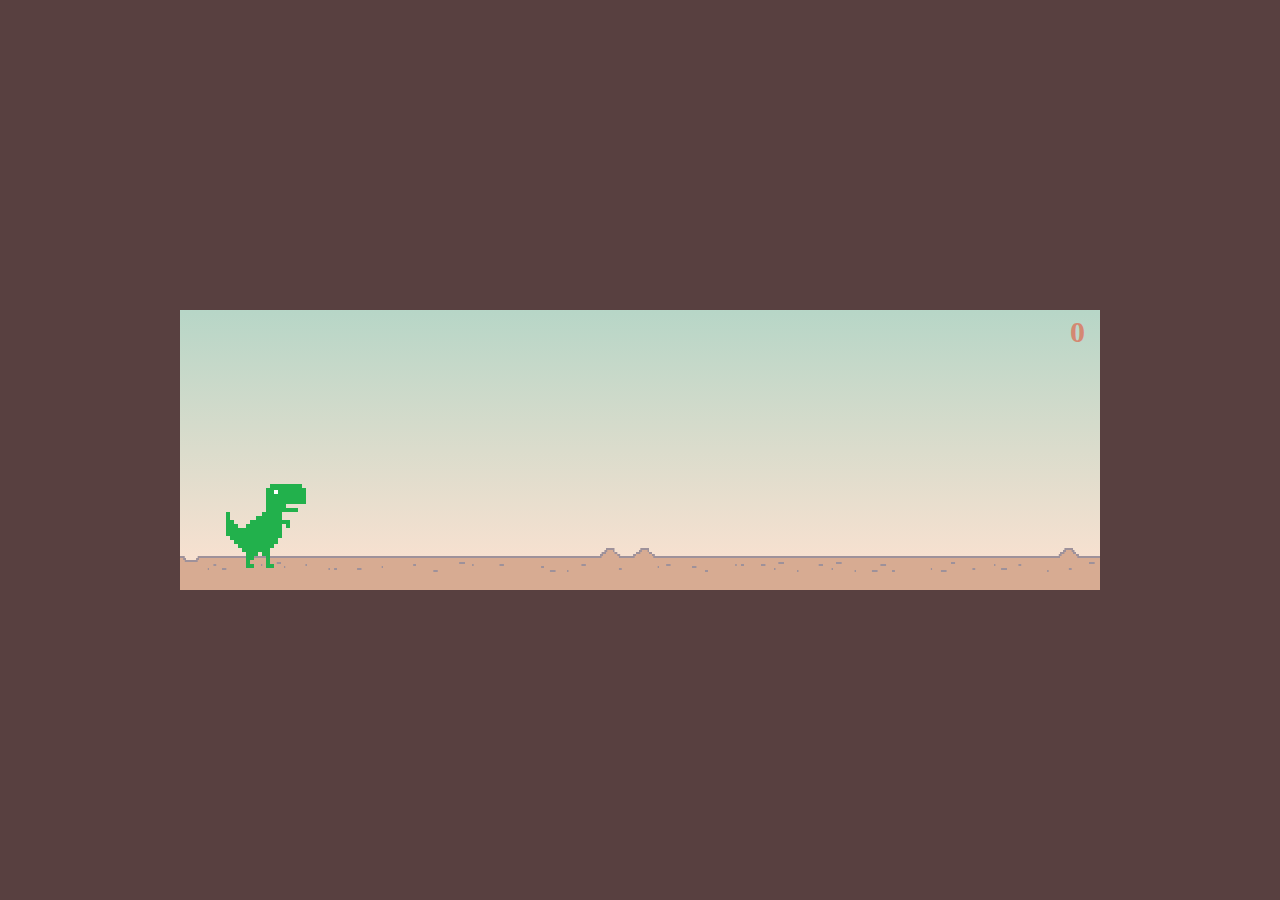
<file: index.html>
<!DOCTYPE html>
<html lang="en">
<head>
    <link rel="stylesheet" href="style.css">
    <title>Dino hide</title>
</head>
<body onclick="Saltar()">
    <div class="box">
        <div class="dino dino-run"></div>
        <div class="score">0</div>
        <div class="suelo"></div>
    </div>
    <script>
        var time = new Date();
        var deltaTime = 0;
        var opsion  = prompt('Elige  el  personaje: 1. Dino  2. Dino Mom  3. Dino Dad 4.Dino Sister' );

        if (document.readyState == "complete" || document.readyState == "interactive") {
            setTimeout(Init, 1);
        } else {
            document.addEventListener("DOMContentLoaded", Init);
        }

        function Init() {
            time = new Date();
            Start();
            Loop();
        }

        function Loop() {
            deltaTime = (new Date() - time) / 1000;
            time = new Date();
            Update();
            requestAnimationFrame(Loop);
        }

        var sueloY = 22;
        var velY = 0;
        var impulso = 900;
        var gravedad = 2500;
        var dinoPosX = 42;
        var dinoPosY = sueloY;
        var sueloX = 0;
        var velEscenario = 1280 / 3;
        var gameVel = 1;
        var score = 0;

        var parado = false;
        var saltando = false;

        var contenedor;
        var dino;
        var suelo;
        var textoScore;

        var tiempohastaostaculo = 2;
        var tiempoMIN = 0.7;
        var tiempoMAX = 1.8;
        var obstaculoPosY = 16;
        var obstaculos = []; 
        var tipo_obstaculo = "cactus";

        function Start() {
            contenedor = document.querySelector(".box");
            dino = document.querySelector(".dino");
            suelo = document.querySelector(".suelo");
            textoScore = document.querySelector(".score");
            document.addEventListener("keydown", HandleKeyDown);
        }

        function HandleKeyDown(evt) {
            if (evt.keyCode == 32 || evt.keyCode == 38 || evt.keyCode == 87) {
                Saltar();
            }
        }

        function Saltar() {
            if (dinoPosY === sueloY) {
                saltando = true;
                velY = impulso;
                dino.classList.remove("dino-run");
                dino.classList.add("dino-jump");
            }
        }

        function Update() {
            var obst = Math.floor(Math.random() * 2);
         if (score > 4) {
                if (obst == 0){
                    tipo_obstaculo = "roco";
                }
                else if (obst == 1){
                    tipo_obstaculo = "roco2";
                }
                document.querySelector('.suelo').classList.add('suelo-roca');
                document.querySelector('.suelo').classList.remove('suelo-agua');
                document.querySelector('.suelo').classList.remove('suelo-volcan');
                document.querySelector('.suelo').classList.remove('suelo-cielo');
            }
            if (score > 9) {
                if (obst == 0){
                    tipo_obstaculo = "wer";
                }
                else if (obst == 1){
                    tipo_obstaculo = "wer2";
                }
                document.querySelector('.suelo').classList.remove('suelo-roca');
                document.querySelector('.suelo').classList.remove('suelo-volcan');
                document.querySelector('.suelo').classList.add('suelo-agua');
                document.querySelector('.suelo').classList.remove('suelo-bruja');
                document.querySelector('.suelo').classList.remove('suelo-cielo');
            }
            if (score > 14) {
                                if (obst == 0){
                    tipo_obstaculo = "lava";
                }
                else if (obst == 1){
                    tipo_obstaculo = "lava2";
                }
                document.querySelector('.suelo').classList.remove('suelo-roca');
                document.querySelector('.suelo').classList.add('suelo-volcan');
                document.querySelector('.suelo').classList.remove('suelo-agua');
                document.querySelector('.suelo').classList.remove('suelo-bruja');
                document.querySelector('.suelo').classList.remove('suelo-cielo');
            }
            if (score > 19) {
                
                if (obst == 0){
                    tipo_obstaculo = "bruja";
                }
                else if (obst == 1){
                    tipo_obstaculo = "bruja2";
                }
                document.querySelector('.suelo').classList.add('suelo-bruja');
                document.querySelector('.suelo').classList.remove('suelo-agua');
                document.querySelector('.suelo').classList.remove('suelo-volcan');
                document.querySelector('.suelo').classList.remove('suelo-roca');
                document.querySelector('.suelo').classList.remove('suelo-cielo');
            }
            if (score > 24) {
                if (obst == 0){
                    tipo_obstaculo = "clo";
                }
                else if (obst == 1){
                    tipo_obstaculo = "clo2";
                }
                document.querySelector('.suelo').classList.remove('suelo-roca');
                document.querySelector('.suelo').classList.add('suelo-cielo');
                document.querySelector('.suelo').classList.remove('suelo-agua');
                document.querySelector('.suelo').classList.remove('suelo-bruja');
                document.querySelector('.suelo').classList.remove('suelo-volcan');
            }
            if (score < 5){
                
                if (obst == 0){
                    tipo_obstaculo = "cactus";
                }
                else if (obst == 1){
                    tipo_obstaculo = "cactus2";
                }
                    
                    document.querySelector('.suelo').classList.remove('suelo-agua');
                    document.querySelector('.suelo').classList.remove('suelo-roca');
                    document.querySelector('.suelo').classList.remove('suelo-volcan');
                    document.querySelector('.suelo').classList.remove('suelo-bruja');
                    document.querySelector('.suelo').classList.remove('suelo-cielo');
            }
            if (parado) return;
            MoverSuelo();
            MoverDino();
            DecidirCrearObstaculos();
            MoverObstaculos();
            DetectarColision();
            manejarReinicio();
            if (opsion == 2){
                dino.classList.remove("dino3");
                dino.classList.remove("dino4");
                dino.classList.add("dino2");
                dino.classList.remove("dino5");
            }
            else if (opsion == 1){
                dino.classList.remove("dino2");
                dino.classList.remove("dino3");
                dino.classList.remove("dino4");
                dino.classList.remove("dino5");
            }
            else if (opsion == 3){
                dino.classList.remove("dino2");
                dino.classList.remove("dino4");
                dino.classList.add("dino3");
                dino.classList.remove("dino5");
            }
            else if (opsion == 4){
                dino.classList.remove("dino2");
                dino.classList.remove("dino3");
                dino.classList.remove("dino5");
                dino.classList.add("dino4");
            }
        }

        function MoverDino() {
            dinoPosY += velY * deltaTime;
            if (dinoPosY < sueloY) {
                TocarSuelo();
            }
            if (saltando) {
                velY -= gravedad * deltaTime;
            }
            dino.style.bottom = dinoPosY + "px";
        }

        function TocarSuelo() {
            dinoPosY = sueloY;
            velY = 0;
            saltando = false;
            dino.classList.add("dino-run");
            dino.classList.remove("dino-jump");
        }

        function MoverSuelo() {
            sueloX += CalcularDesplazamiento();
            suelo.style.left = -(sueloX % contenedor.clientWidth) + "px";
        }

        function CalcularDesplazamiento() {
            return velEscenario * deltaTime * gameVel;
        }

        function DecidirCrearObstaculos() {
            tiempohastaostaculo -= deltaTime;
            if (tiempohastaostaculo <= 0) {
                CrearObstaculos();
            }
        }

        function CrearObstaculos() {
            var obstaculo = document.createElement("div");
            contenedor.appendChild(obstaculo);
            obstaculo.classList.add(tipo_obstaculo);
            obstaculo.posX = contenedor.clientWidth;
            obstaculo.style.left = contenedor.clientWidth + "px";
            obstaculos.push(obstaculo);
            tiempohastaostaculo = tiempoMIN + Math.random() * (tiempoMAX - tiempoMIN) / gameVel;
        }

        function GanarPuntos() {
            score++;
            textoScore.innerHTML = score;
            gameVel += 0.005;
        }

        function MoverObstaculos() {
            for (var i = obstaculos.length - 1; i >= 0; i--) {
                if (obstaculos[i].posX < -obstaculos[i].clientWidth) {
                    obstaculos[i].parentNode.removeChild(obstaculos[i]);
                    obstaculos.splice(i, 1);
                    GanarPuntos();
                } else {
                    obstaculos[i].posX -= CalcularDesplazamiento();
                    obstaculos[i].style.left = obstaculos[i].posX + "px";
                }
            }
        }

        function DetectarColision() {
            for (var i = 0; i < obstaculos.length; i++) {
                if (obstaculos[i].posX > dinoPosX + dino.clientWidth) {
                    
                    break;
                } else {
                    if (isCollision(dino, obstaculos[i], 0, 0, 0, 0)) {
                    Estrellarse();    
                    }
                }
            }
        }

        function isCollision(a, b, paddingTop, paddingRight, paddingBottom, paddingLeft) {
            var aRect = a.getBoundingClientRect();
            var bRect = b.getBoundingClientRect();
            return !(
                ((aRect.top + aRect.height - paddingBottom) < (bRect.top)) ||
                (aRect.top + paddingTop > (bRect.top + bRect.height)) ||
                ((aRect.left + aRect.width - paddingRight) < bRect.left) ||
                (aRect.left + paddingLeft > (bRect.left + bRect.width))
            );
        }
    function manejarReinicio() {
    if (parado) {
        reset();
    }
}

        function Estrellarse() {
            dino.classList.remove("dino-run");
            dino.classList.add("dino-est");
            parado = true;
        }
        function reset() {
            opsion  = prompt('Elige  el  personaje: 1. Dino  2. Dino Mom  3. Dino Dad 4. Dino Sister' );
            dino.classList.remove("dino-est");
            dino.classList.add("dino-run");
            parado = false;
            score = 0;
            textoScore.innerHTML = score;
            dino.style.left = dinoPosX + "px";
            obstaculos.forEach(o => o.remove());
            obstaculos = [];
            tipo_obstaculo = "cactus";
            suelo.classList.remove('suelo-agua');
            suelo.classList.remove('suelo-roca');
            suelo.classList.remove('suelo-volcan');
            gameVel = 1;
            document.querySelector('.suelo').classList.remove('suelo-bruja');
            document.querySelector('.suelo').classList.remove('suelo-cielo');
        }
    </script>
</body>
</html>
</file>
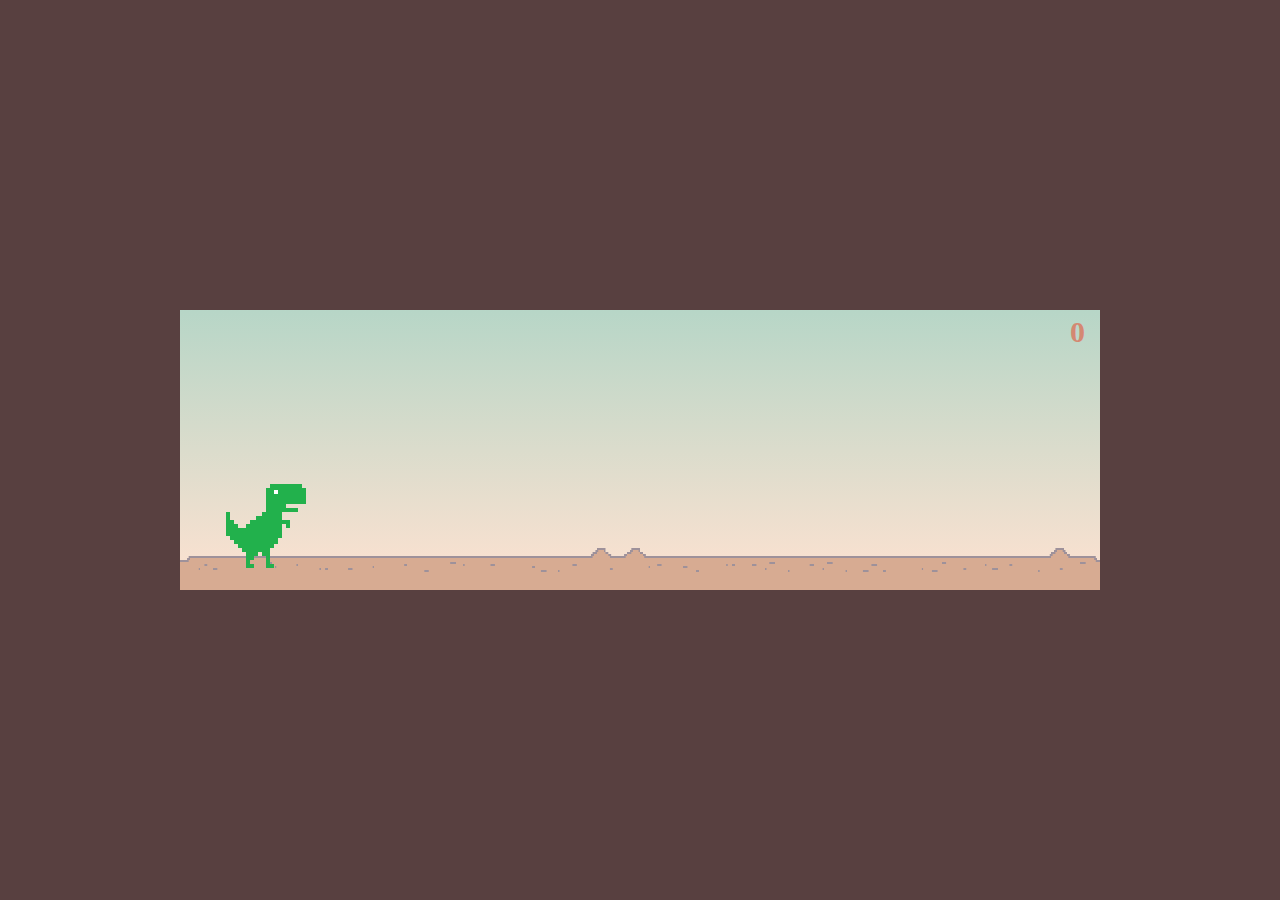
<file: game.html>
<!DOCTYPE html>
<html lang="en">
<head>
    <link rel="stylesheet" href="style.css">
    <title>Dino hide</title>
</head>
<body>
    <div class="box">
        <div class="dino dino-run"></div>
        <div class="score">0</div>
        <div class="suelo"></div>
    </div>

    <script>
        var time = new Date();
        var deltaTime = 0;
        var opsion  = prompt('Elige  el  personaje: 1. Dino  2. Dino Mom  3. Dino Dad 4.Dino Sister' );
        
        


        if (document.readyState == "complete" || document.readyState == "interactive") {
            setTimeout(Init, 1);
        } else {
            document.addEventListener("DOMContentLoaded", Init);
        }

        function Init() {
            time = new Date();
            Start();
            Loop();
        }

        function Loop() {
            deltaTime = (new Date() - time) / 1000;
            time = new Date();
            Update();
            requestAnimationFrame(Loop);
        }

        var sueloY = 22;
        var velY = 0;
        var impulso = 900;
        var gravedad = 2500;
        var dinoPosX = 42;
        var dinoPosY = sueloY;
        var sueloX = 0;
        var velEscenario = 1280 / 3;
        var gameVel = 1;
        var score = 0;

        var parado = false;
        var saltando = false;

        var contenedor;
        var dino;
        var suelo;
        var textoScore;

        var tiempohastaostaculo = 2;
        var tiempoMIN = 0.7;
        var tiempoMAX = 1.8;
        var obstaculoPosY = 16;
        var obstaculos = [];
        var tipo_obstaculo = "cactus";

        function Start() {
            contenedor = document.querySelector(".box");
            dino = document.querySelector(".dino");
            suelo = document.querySelector(".suelo");
            textoScore = document.querySelector(".score");
            document.addEventListener("keydown", HandleKeyDown);
        }

        function HandleKeyDown(evt) {
            if (evt.keyCode == 32 || evt.keyCode == 38 || evt.keyCode == 87) {
                Saltar();
            }
        }

        function Saltar() {
            if (dinoPosY === sueloY) {
                saltando = true;
                velY = impulso;
                dino.classList.remove("dino-run");
                dino.classList.add("dino-jump");
            }
        }

        function Update() {
            if (score > 5) {
                tipo_obstaculo = "roco";
                document.querySelector('.suelo').classList.add('suelo-roca');
                document.querySelector('.suelo').classList.remove('suelo-agua');
            }
            if (score > 10) {
                tipo_obstaculo = "wer";
                document.querySelector('.suelo').classList.remove('suelo-roca');
                document.querySelector('.suelo').classList.add('suelo-agua');
            }
            if (parado) return;
            MoverSuelo();
            MoverDino();
            DecidirCrearObstaculos();
            MoverObstaculos();
            DetectarColision();
            if (opsion == 2){
                dino.classList.remove("dino3");
                dino.classList.remove("dino4");
                dino.classList.add("dino2");
            }
            else if (opsion == 1){
                dino.classList.remove("dino2");
                dino.classList.remove("dino3");
                dino.classList.remove("dino4");

        }
            else if (opsion == 3){
                dino.classList.remove("dino2");
                dino.classList.remove("dino4");
                dino.classList.add("dino3");
        }
            else if (opsion == 4){
                dino.classList.remove("dino2");
                dino.classList.remove("dino3");
                dino.classList.add("dino4");
        }
        

        function MoverDino() {
            dinoPosY += velY * deltaTime;
            if (dinoPosY < sueloY) {
                TocarSuelo();
            }
            if (saltando) {
                velY -= gravedad * deltaTime;
            }
            dino.style.bottom = dinoPosY + "px";
        }

        function TocarSuelo() {
            dinoPosY = sueloY;
            velY = 0;
            saltando = false;
            dino.classList.add("dino-run");
            dino.classList.remove("dino-jump");
        }

        function MoverSuelo() {
            sueloX += CalcularDesplazamiento();
            suelo.style.left = -(sueloX % contenedor.clientWidth) + "px";
        }

        function CalcularDesplazamiento() {
            return velEscenario * deltaTime * gameVel;
        }

        function DecidirCrearObstaculos() {
            tiempohastaostaculo -= deltaTime;
            if (tiempohastaostaculo <= 0) {
                CrearObstaculos();
            }
        }

        function CrearObstaculos() {
            var obstaculo = document.createElement("div");
            contenedor.appendChild(obstaculo);
            obstaculo.classList.add(tipo_obstaculo);
            obstaculo.posX = contenedor.clientWidth;
            obstaculo.style.left = contenedor.clientWidth + "px";
            obstaculos.push(obstaculo);
            tiempohastaostaculo = tiempoMIN + Math.random() * (tiempoMAX - tiempoMIN) / gameVel;
        }

        function GanarPuntos() {
            score++;
            textoScore.innerHTML = score;
        }

        function MoverObstaculos() {
            for (var i = obstaculos.length - 1; i >= 0; i--) {
                if (obstaculos[i].posX < -obstaculos[i].clientWidth) {
                    obstaculos[i].parentNode.removeChild(obstaculos[i]);
                    obstaculos.splice(i, 1);
                    GanarPuntos();
                } else {
                    obstaculos[i].posX -= CalcularDesplazamiento();
                    obstaculos[i].style.left = obstaculos[i].posX + "px";
                }
            }
        }

        function DetectarColision() {
            for (var i = 0; i < obstaculos.length; i++) {
                if (obstaculos[i].posX > dinoPosX + dino.clientWidth) {
                    break;
                } else {
                    if (isCollision(dino, obstaculos[i], 0, 0, 0, 0)) {
                        GameOver();
                    }
                }
            }
        }

        function isCollision(a, b, paddingTop, paddingRight, paddingBottom, paddingLeft) {
            var aRect = a.getBoundingClientRect();
            var bRect = b.getBoundingClientRect();
            return !(
                ((aRect.top + aRect.height - paddingBottom) < (bRect.top)) ||
                (aRect.top + paddingTop > (bRect.top + bRect.height)) ||
                ((aRect.left + aRect.width - paddingRight) < bRect.left) ||
                (aRect.left + paddingLeft > (bRect.left + bRect.width))
            );
        }

        function GameOver() {
            Estrellarse();
        }

        function Estrellarse() {
            dino.classList.remove("dino-run");
            dino.classList.add("dino-est");
            parado = true;
        }

        document.addEventListener("keydown", function(evt) {
            if (parado && evt.keyCode === 13) {
                reset();
            }
        });

        function reset() {
            opsion  = prompt('Elige  el  personaje: 1. Dino  2. Dino Mom  3. Dino Dad 4.Dino Sister' );
            dino.classList.remove("dino-est");
            dino.classList.add("dino-run");
            parado = false;
            score = 0;
            textoScore.innerHTML = score;
            dino.style.left = dinoPosX + "px";
            obstaculos.forEach(o => o.remove());
            obstaculos = [];
            tipo_obstaculo = "cactus";
            suelo.classList.remove('suelo-agua');
            suelo.classList.remove('suelo-roca');
        }
    }
    </script>
</body>
</html>
</file>
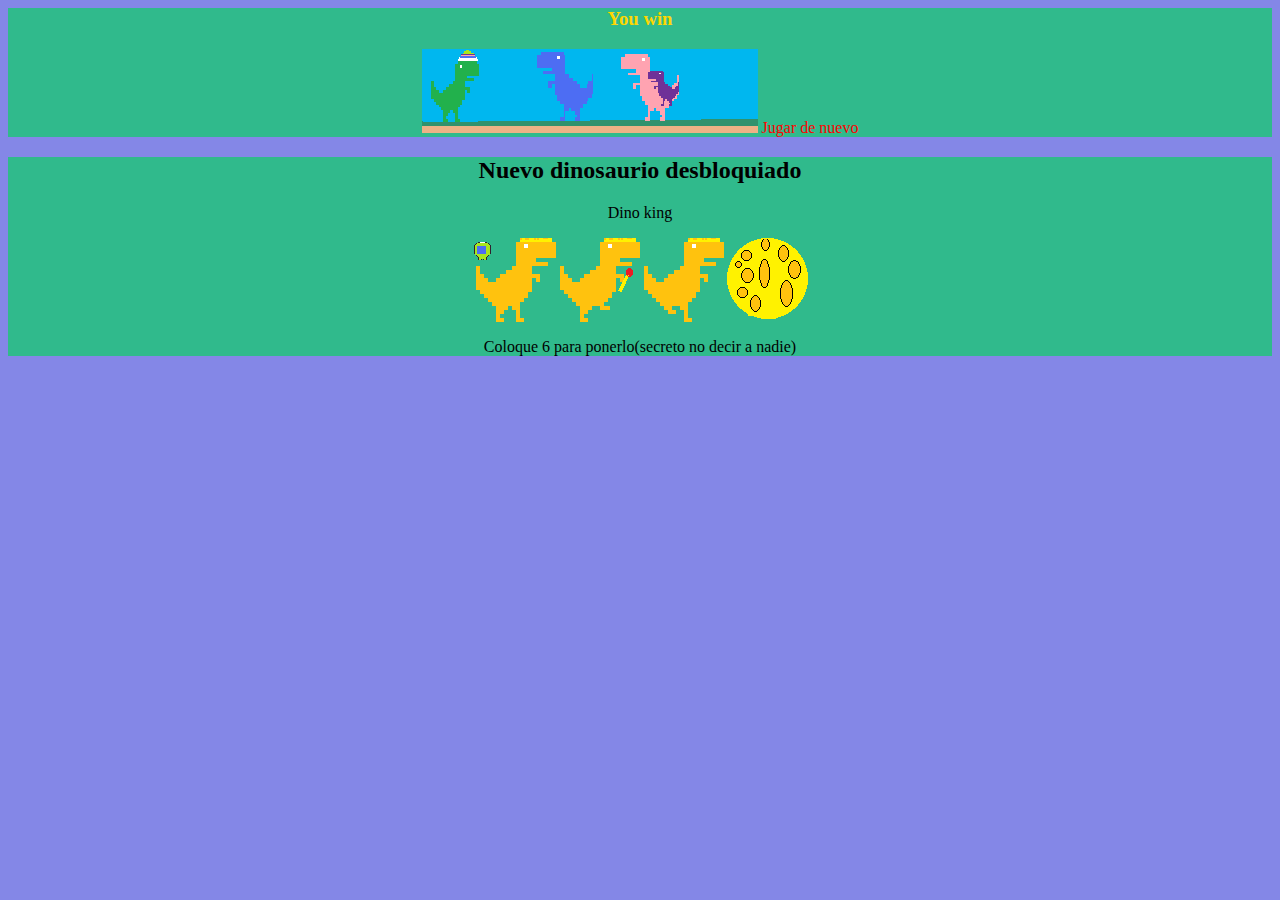
<file: win.html>
<head>
    <title>You win</title>
    <link rel="stylesheet" href="style2.css">
</head>
<body>
    <div>
        <h3>You win</h3>
        <img src="fin.png" alt=""  size="400">        
        <a href="index.html" id="ss">Jugar de nuevo</a>
    </div>
    <div><h2>Nuevo dinosaurio desbloquiado</h2>
    <p>Dino king</p>
    <img src="dino6.png" alt="" size="400">
    <p>Coloque  6 para ponerlo(secreto no  decir a nadie)</p>
    </div>
</body>
</file>
<file: style.css>
*{
    margin: 0;
    padding: 0;

}
body{
    height: 100vh;
    display: flex;
    align-items: center;
    background-color: #584040;
}
.box{
    width: 920px;
    height: 280px;
    margin: 0 auto;
    position: relative;
    background: linear-gradient(#B7D6C7,#FFE2D1);
    overflow: hidden;
    

}
.dino{
    width: 84px;
    height: 84px;

    position: absolute;
    bottom: 22px;;
    left: 42px ;
    z-index: 2;
    background: url('dino.png') repeat-x 0px 0px;
    background-size: 336px 84px;
    background-position-x:0px ;
}
.dino3{
    width: 84px;
    height: 84px;

    position: absolute;
    bottom: 22px;;
    left: 42px ;
    z-index: 2;
    background: url('dino3.png') repeat-x 0px 0px;
    background-size: 336px 84px;
    background-position-x:0px ;
}
.dino4{
    width: 84px;
    height: 84px;

    position: absolute;
    bottom: 22px;;
    left: 42px ;
    z-index: 2;
    background: url('dino4.png') repeat-x 0px 0px;
    background-size: 336px 84px;
    background-position-x:0px ;
}
.dino2{
    width: 84px;
    height: 84px;

    position: absolute;
    bottom: 22px;;
    left: 42px ;
    z-index: 2;
    background: url('dino2.png') repeat-x 0px 0px;
    background-size: 336px 84px;
    background-position-x:0px ;
}
.dino-run{
    animation: dino-animations 0.25s steps(2) infinite;
}
.dino-est{
    background-position-x:-252px ;
}
.suelo{

    width: 200%;
    height: 42px;
    position: absolute;
    bottom: 0;
    left: 0;
    background: url('suelo.png') repeat-x 0px 0px;
    background-size: 50% 42px;
    
}
.suelo-roca{
    width: 200%;
    height: 42px;
    position: absolute;
    bottom: 0;
    left: 0;
    background: url('roca.png') repeat-x 0px 0px;
    background-size: 50% 42px;
}
.suelo-agua{
    width: 200%;
    height: 42px;
    position: absolute;
    bottom: 0;
    left: 0;
    background: url('wat.png') repeat-x 0px 0px;
    background-size: 50% 42px;
}
.score{
    width: 100px;
    height: 30px;
    position: absolute;
    top: 5px;
    right: 15px;
    z-index: 10px;
    color: #d48872;
    font-family: Verdana;
    font-size: 30px;
    font-weight: bold;
    text-align: right;
}

.cactus{
    width: 46px;
    height: 96px;

    position: absolute;
    bottom: 16px;
    left: 600px;
    z-index: 1;

    background: url(cactus1.png) no-repeat;
}

.wer{
    width: 46px;
    height: 96px;

    position: absolute;
    bottom: 16px;
    left: 600px;
    z-index: 1;

    background: url(wer.png) no-repeat;
}
.roco{
    width: 46px;
    height: 96px;

    position: absolute;
    bottom: 16px;
    left: 600px;
    z-index: 1;

    background: url(roca\ grande.png) no-repeat;
}
@keyframes dino-animations{
    from{background-position-x:-84px;}
    to{background-position-x:-252px;}
}
</file>
<file: style2.css>
body{
    background-color: #8487e7;
    justify-content: center;

}
div{
    align-items: center;
    text-align: center;
    background-color: rgb(48, 186, 140);
    box-shadow:  rgb(25, 96, 72);
}
h3{
    font-family: cursive;
    color: gold;
}
h4{
    font-family: cursive;
    color: goldenrod;
}
#ss{
    text-decoration: none;
    color: rgb(255, 0, 0);
    font-family: fantasy;
}
</file>
